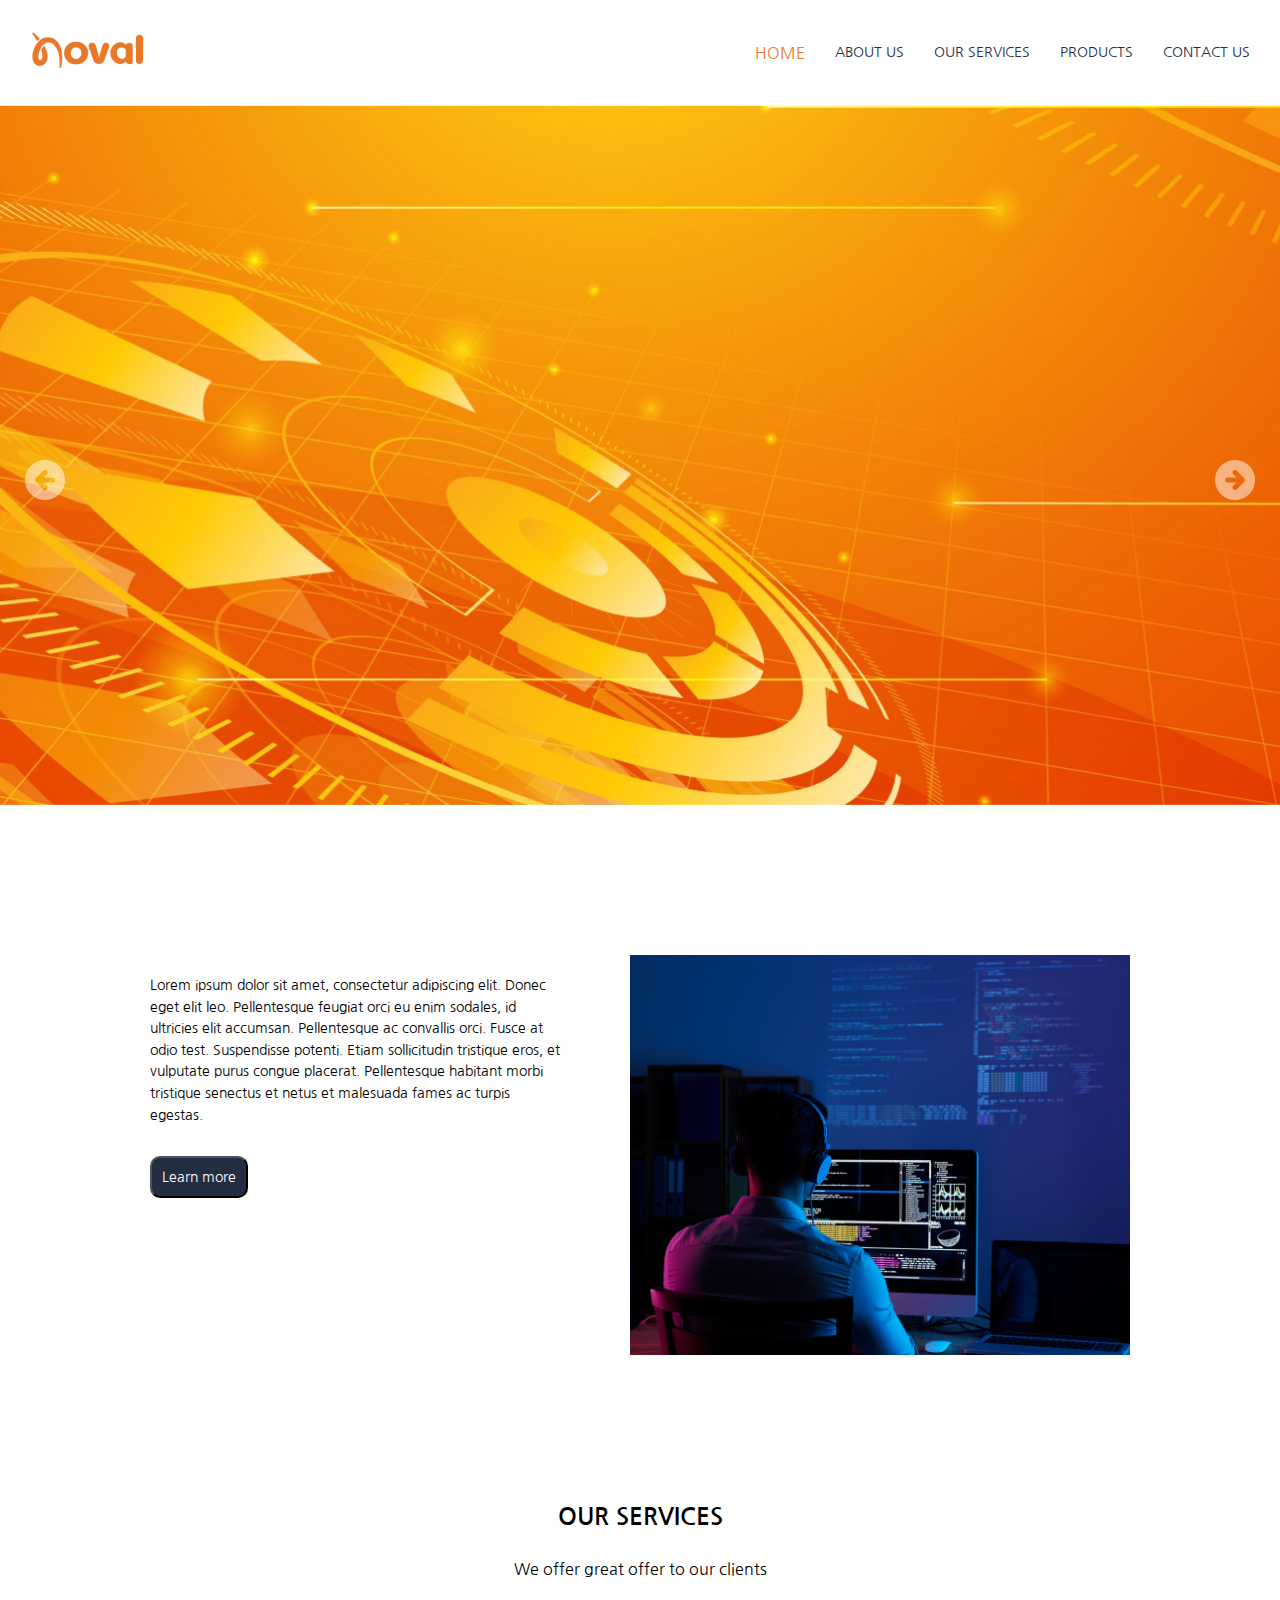
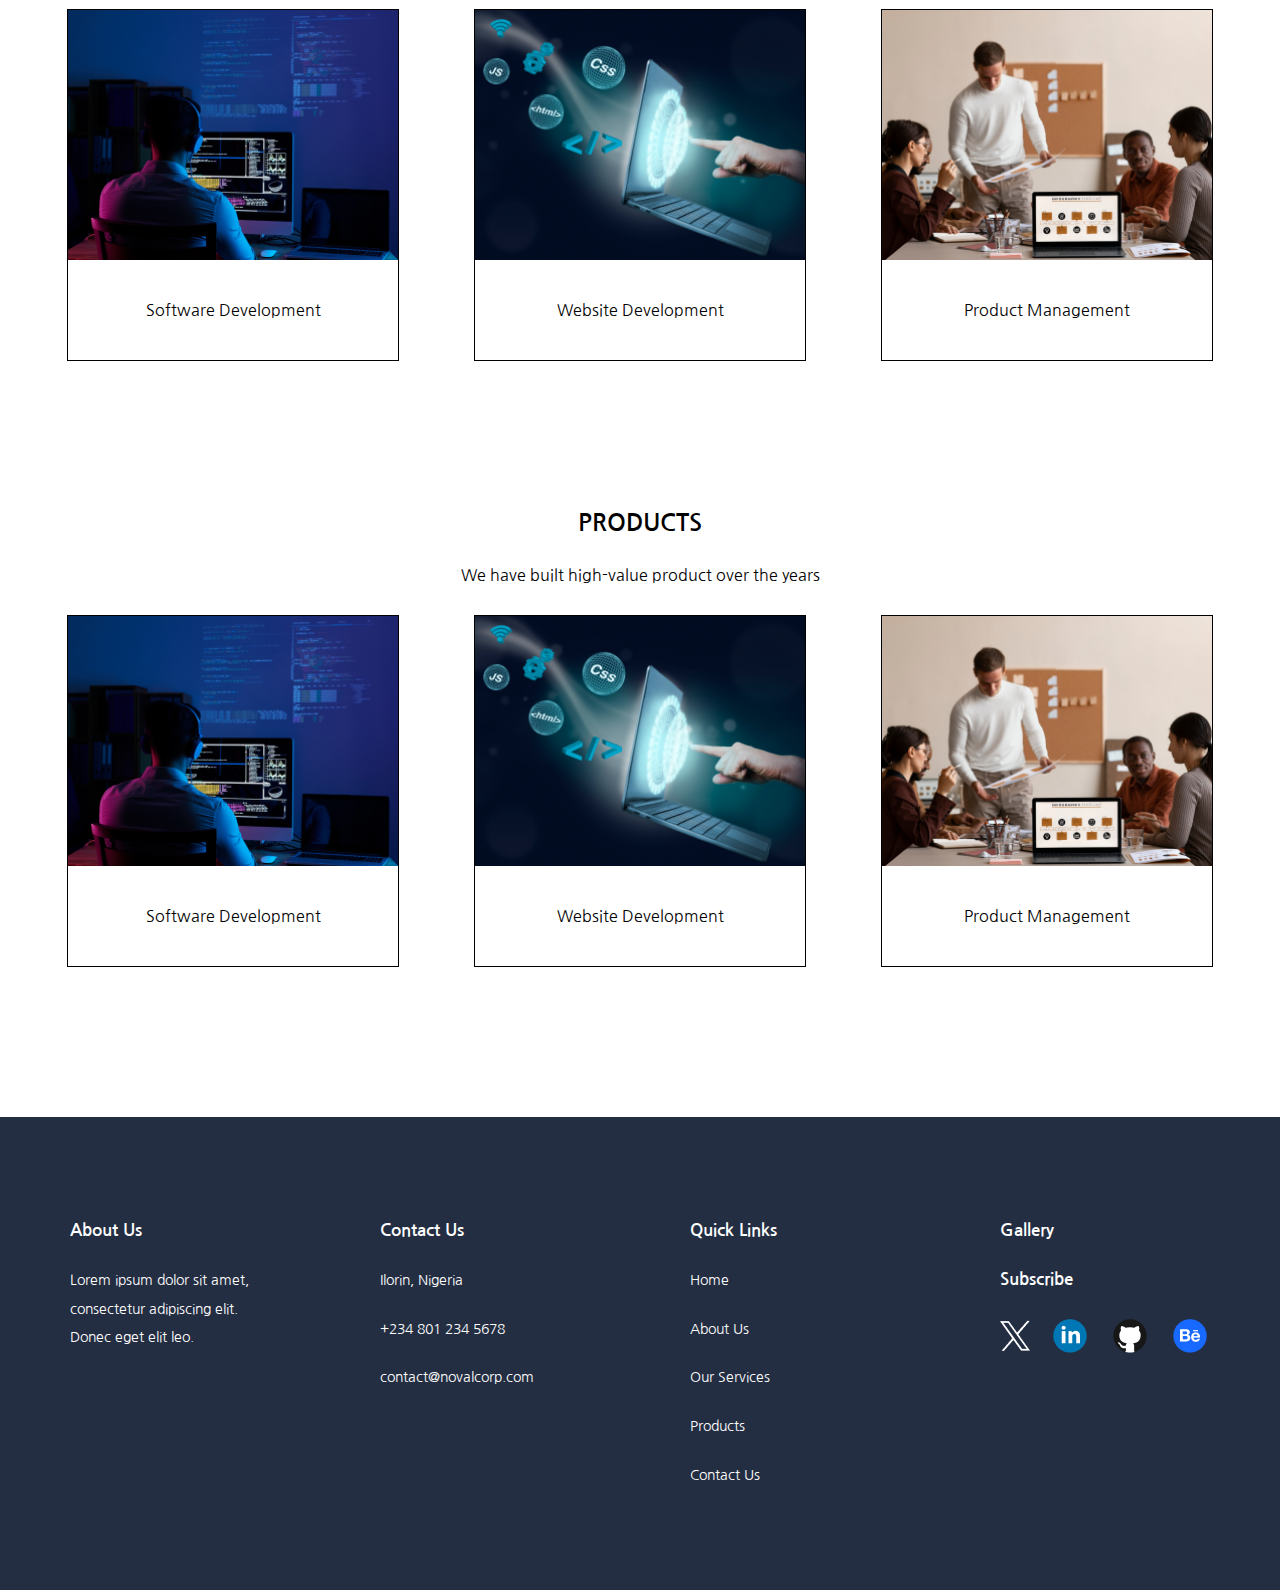
<file: index.html>
<!DOCTYPE html>
<html lang="en">
  <head>
    <meta charset="UTF-8" />
    <meta name="viewport" content="width=device-width, initial-scale=1.0" />
    <link rel="stylesheet" type="text/css" href="./style/style.css" />
    <link rel="preconnect" href="https://fonts.googleapis.com" />
    <link rel="preconnect" href="https://fonts.gstatic.com" crossorigin="" />
    <link
      href="https://fonts.googleapis.com/css2?family=Nanum+Gothic:wght@400;700&amp;display=swap"
      rel="stylesheet"
    />
    <link rel="icon" type="image/x-icon" href="./images/favicon.ico" />
    <title>Noval Corp - Home</title>
  </head>
  <body>
    <!-- Navigation section -->
    <div class="navbar">
      <a href="index.html">
        <img src="./images/noval-logo.png" alt="noval logo" class="site-logo" />
      </a>
      <div class="nav-list">
        <a class="active" href="index.html">HOME</a>
        <a class="nav-item" href="./pages/about.html">ABOUT US</a>
        <a class="nav-item" href="./pages/service.html">OUR SERVICES</a>
        <a class="nav-item" href="./pages/product.html">PRODUCTS</a>
        <a class="nav-item" href="./pages/contact.html">CONTACT US</a>
      </div>
      <img
        src="./images/menu-icon.png"
        alt="menu button"
        class="nav-menu-icon"
        id="sidebar-btn"
      />
    </div>

    <!-- Side Navigation for mobile devices -->
    <div class="sidebar">
      <div class="sidebar-close-btn">
        <img
          src="./images/sidenav-close.png"
          alt="close menu button"
          id="sidebar-close-btn"
        />
      </div>
      <a class="active" href="index.html">HOME</a>
      <a class="nav-item" href="./pages/about.html">ABOUT US</a>
      <a class="nav-item" href="./pages/service.html">OUR SERVICES</a>
      <a class="nav-item" href="./pages/product.html">PRODUCTS</a>
      <a class="nav-item" href="./pages/contact.html">CONTACT US</a>
    </div>

    <!-- Hero section -->
    <div class="hero-wrapper">
      <img src="./images/hero-img.png" alt="hero" class="hero-img" />
      <img
        src="./images/left-arrow.png"
        alt="left arrow"
        class="hero-left-arrow"
        onclick="showPreviousImage()"
      />
      <img
        src="./images/right-arrow.png"
        alt="right arrow"
        class="hero-right-arrow"
        onclick="showNextImage()"
      />
    </div>
    <!-- About section -->
    <div class="about-section">
      <div class="about-content">
        <p class="about-content-text">
          Lorem ipsum dolor sit amet, consectetur adipiscing elit. Donec eget
          elit leo. Pellentesque feugiat orci eu enim sodales, id ultricies elit
          accumsan. Pellentesque ac convallis orci. Fusce at odio test.
          Suspendisse potenti. Etiam sollicitudin tristique eros, et vulputate
          purus congue placerat. Pellentesque habitant morbi tristique senectus
          et netus et malesuada fames ac turpis egestas.
        </p>
        <a href="./pages/about.html">
          <button class="primary-btn">Learn more</button>
        </a>
      </div>
      <div class="about-content-img-wrapper">
        <img
          src="./images/night-coding.png"
          alt="about us"
          class="about-content-img"
        />
      </div>
    </div>
    <!-- Service section -->
    <div class="service-section">
      <h2>OUR SERVICES</h2>
      <p>We offer great offer to our clients</p>
      <!-- List of services -->
      <div class="service-list">
        <div class="service">
          <div class="service-img-wrapper">
            <img
              src="./images/software-development.png"
              alt="software development"
              class="service-img"
            />
          </div>
          <p>Software Development</p>
        </div>
        <div class="service">
          <div class="service-img-wrapper">
            <img
              src="./images/website-development.png"
              alt="website development"
              class="service-img"
            />
          </div>
          <p>Website Development</p>
        </div>
        <div class="service">
          <div class="service-img-wrapper">
            <img
              src="./images/product-management.png"
              alt="product development"
              class="service-img"
            />
          </div>
          <p>Product Management</p>
        </div>
      </div>
    </div>
    <!-- Product section -->
    <div class="product-section">
      <h2>PRODUCTS</h2>
      <p class="product-section-subheader">
        We have built high-value product over the years
      </p>
      <!-- List of services -->
      <div class="service-list">
        <div class="service">
          <div class="service-img-wrapper">
            <img
              src="./images/software-development.png"
              alt="software development"
              class="service-img"
            />
          </div>
          <p>Software Development</p>
        </div>
        <div class="service">
          <div class="service-img-wrapper">
            <img
              src="./images/website-development.png"
              alt="website development"
              class="service-img"
            />
          </div>
          <p>Website Development</p>
        </div>
        <div class="service">
          <div class="service-img-wrapper">
            <img
              src="./images/product-management.png"
              alt="product development"
              class="service-img"
            />
          </div>
          <p>Product Management</p>
        </div>
      </div>
    </div>
    <!-- Footer -->
    <div class="footer-section">
      <div>
        <h3>About Us</h3>
        <p>
          Lorem ipsum dolor sit amet, consectetur adipiscing elit. Donec eget
          elit leo.
        </p>
      </div>
      <div>
        <h3>Contact Us</h3>
        <p>Ilorin, Nigeria</p>
        <p>+234 801 234 5678</p>
        <p>contact@novalcorp.com</p>
      </div>
      <div>
        <h3>Quick Links</h3>
        <a href="index.html" class="footer-quicklink">Home</a>
        <a href="./pages/about.html" class="footer-quicklink">About Us</a>
        <a href="./pages/service.html" class="footer-quicklink">Our Services</a>
        <a href="./pages/product.html" class="footer-quicklink">Products</a>
        <a href="./pages/contact.html" class="footer-quicklink">Contact Us</a>
      </div>
      <div>
        <h3>Gallery</h3>
        <h3>Subscribe</h3>
        <div class="social-links">
          <a href="#">
            <img src="./images//x-icon.png" alt="x" />
          </a>
          <a href="#">
            <img src="./images//linkedin-icon.png" alt="linkedin" />
          </a>
          <a href="#">
            <img src="./images//github-icon.png" alt="git hub" />
          </a>
          <a href="#">
            <img src="./images//behance-icon.png" alt="behance" />
          </a>
        </div>
      </div>
    </div>
    <!-- Javascript -->
    <script src="script.js"></script>
  </body>
</html>
</file>
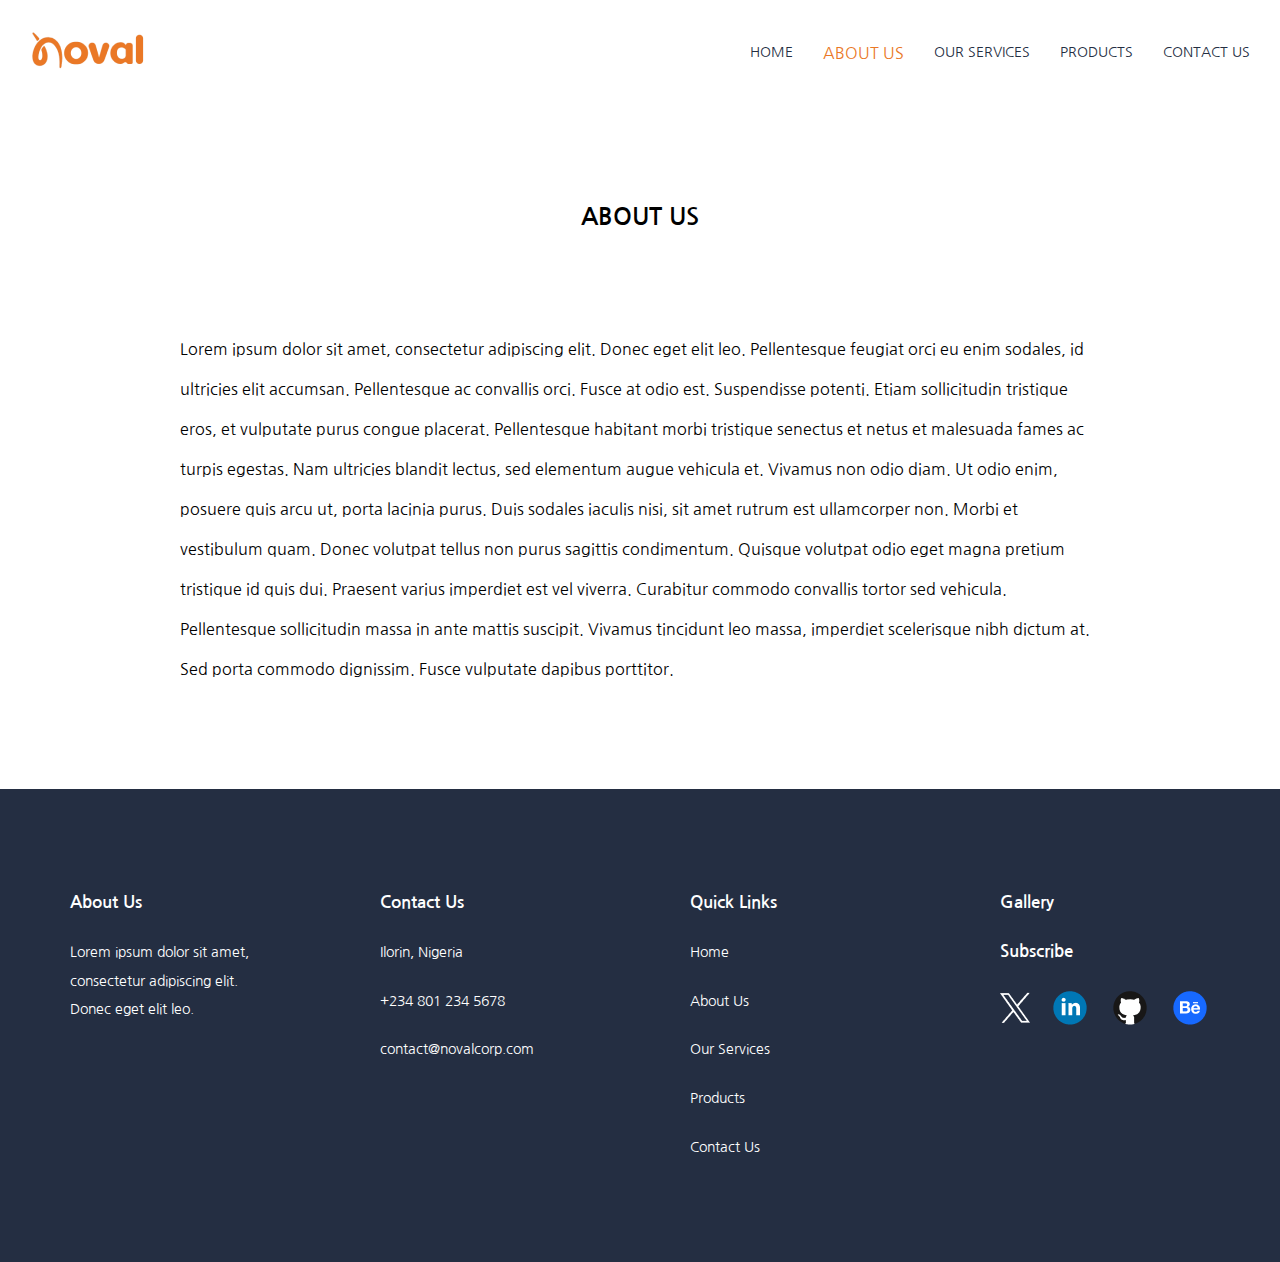
<file: pages/about.html>
<!DOCTYPE html>
<html lang="en">
  <head>
    <meta charset="UTF-8" />
    <meta name="viewport" content="width=device-width, initial-scale=1.0" />
    <link rel="stylesheet" type="text/css" href="../style/style.css" />
    <link rel="preconnect" href="https://fonts.googleapis.com" />
    <link rel="preconnect" href="https://fonts.gstatic.com" crossorigin="" />
    <link
      href="https://fonts.googleapis.com/css2?family=Nanum+Gothic:wght@400;700&amp;display=swap"
      rel="stylesheet"
    />
    <title>Noval Corp - About</title>
  </head>
  <body>
    <!-- Navigation section -->
    <div class="navbar">
      <a href="../index.html">
        <img
          src="../images/noval-logo.png"
          alt="noval logo"
          class="site-logo"
        />
      </a>
      <div class="nav-list">
        <a class="nav-item" href="../index.html">HOME</a>
        <a class="active" href="about.html">ABOUT US</a>
        <a class="nav-item" href="service.html">OUR SERVICES</a>
        <a class="nav-item" href="product.html">PRODUCTS</a>
        <a class="nav-item" href="contact.html">CONTACT US</a>
      </div>
      <img
        src="../images/menu-icon.png"
        alt="menu-icon"
        class="nav-menu-icon"
        id="sidebar-btn"
      />
    </div>

    <!-- Side Navigation for mobile devices -->
    <div class="sidebar">
      <div class="sidebar-close-btn">
        <img
          src="../images/sidenav-close.png"
          alt="close menu button"
          id="sidebar-close-btn"
        />
      </div>
      <a class="nav-item" href="../index.html">HOME</a>
      <a class="active" href="about.html">ABOUT US</a>
      <a class="nav-item" href="service.html">OUR SERVICES</a>
      <a class="nav-item" href="product.html">PRODUCTS</a>
      <a class="nav-item" href="contact.html">CONTACT US</a>
    </div>
    <!-- Content area -->
    <div class="about-page">
      <h2>ABOUT US</h2>
      <p>
        Lorem ipsum dolor sit amet, consectetur adipiscing elit. Donec eget elit
        leo. Pellentesque feugiat orci eu enim sodales, id ultricies elit
        accumsan. Pellentesque ac convallis orci. Fusce at odio est. Suspendisse
        potenti. Etiam sollicitudin tristique eros, et vulputate purus congue
        placerat. Pellentesque habitant morbi tristique senectus et netus et
        malesuada fames ac turpis egestas. Nam ultricies blandit lectus, sed
        elementum augue vehicula et. Vivamus non odio diam. Ut odio enim,
        posuere quis arcu ut, porta lacinia purus. Duis sodales iaculis nisi,
        sit amet rutrum est ullamcorper non. Morbi et vestibulum quam. Donec
        volutpat tellus non purus sagittis condimentum. Quisque volutpat odio
        eget magna pretium tristique id quis dui. Praesent varius imperdiet est
        vel viverra. Curabitur commodo convallis tortor sed vehicula.
        Pellentesque sollicitudin massa in ante mattis suscipit. Vivamus
        tincidunt leo massa, imperdiet scelerisque nibh dictum at. Sed porta
        commodo dignissim. Fusce vulputate dapibus porttitor.
      </p>
    </div>

    <!-- Footer -->
    <div class="footer-section">
      <div>
        <h3>About Us</h3>
        <p>
          Lorem ipsum dolor sit amet, consectetur adipiscing elit. Donec eget
          elit leo.
        </p>
      </div>
      <div>
        <h3>Contact Us</h3>
        <p>Ilorin, Nigeria</p>
        <p>+234 801 234 5678</p>
        <p>contact@novalcorp.com</p>
      </div>
      <div>
        <h3>Quick Links</h3>
        <a href="../index.html" class="footer-quicklink">Home</a>
        <a href="about.html" class="footer-quicklink">About Us</a>
        <a href="service.html" class="footer-quicklink">Our Services</a>
        <a href="product.html" class="footer-quicklink">Products</a>
        <a href="contact.html" class="footer-quicklink">Contact Us</a>
      </div>
      <div>
        <h3>Gallery</h3>
        <h3>Subscribe</h3>
        <div class="social-links">
          <a href="#">
            <img src="../images//x-icon.png" alt="x" />
          </a>
          <a href="#">
            <img src="../images//linkedin-icon.png" alt="linkedin" />
          </a>
          <a href="#">
            <img src="../images//github-icon.png" alt="git hub" />
          </a>
          <a href="#">
            <img src="../images//behance-icon.png" alt="behance" />
          </a>
        </div>
      </div>
    </div>
    <!-- Javascript -->
    <script src="../script.js"></script>
  </body>
</html>
</file>
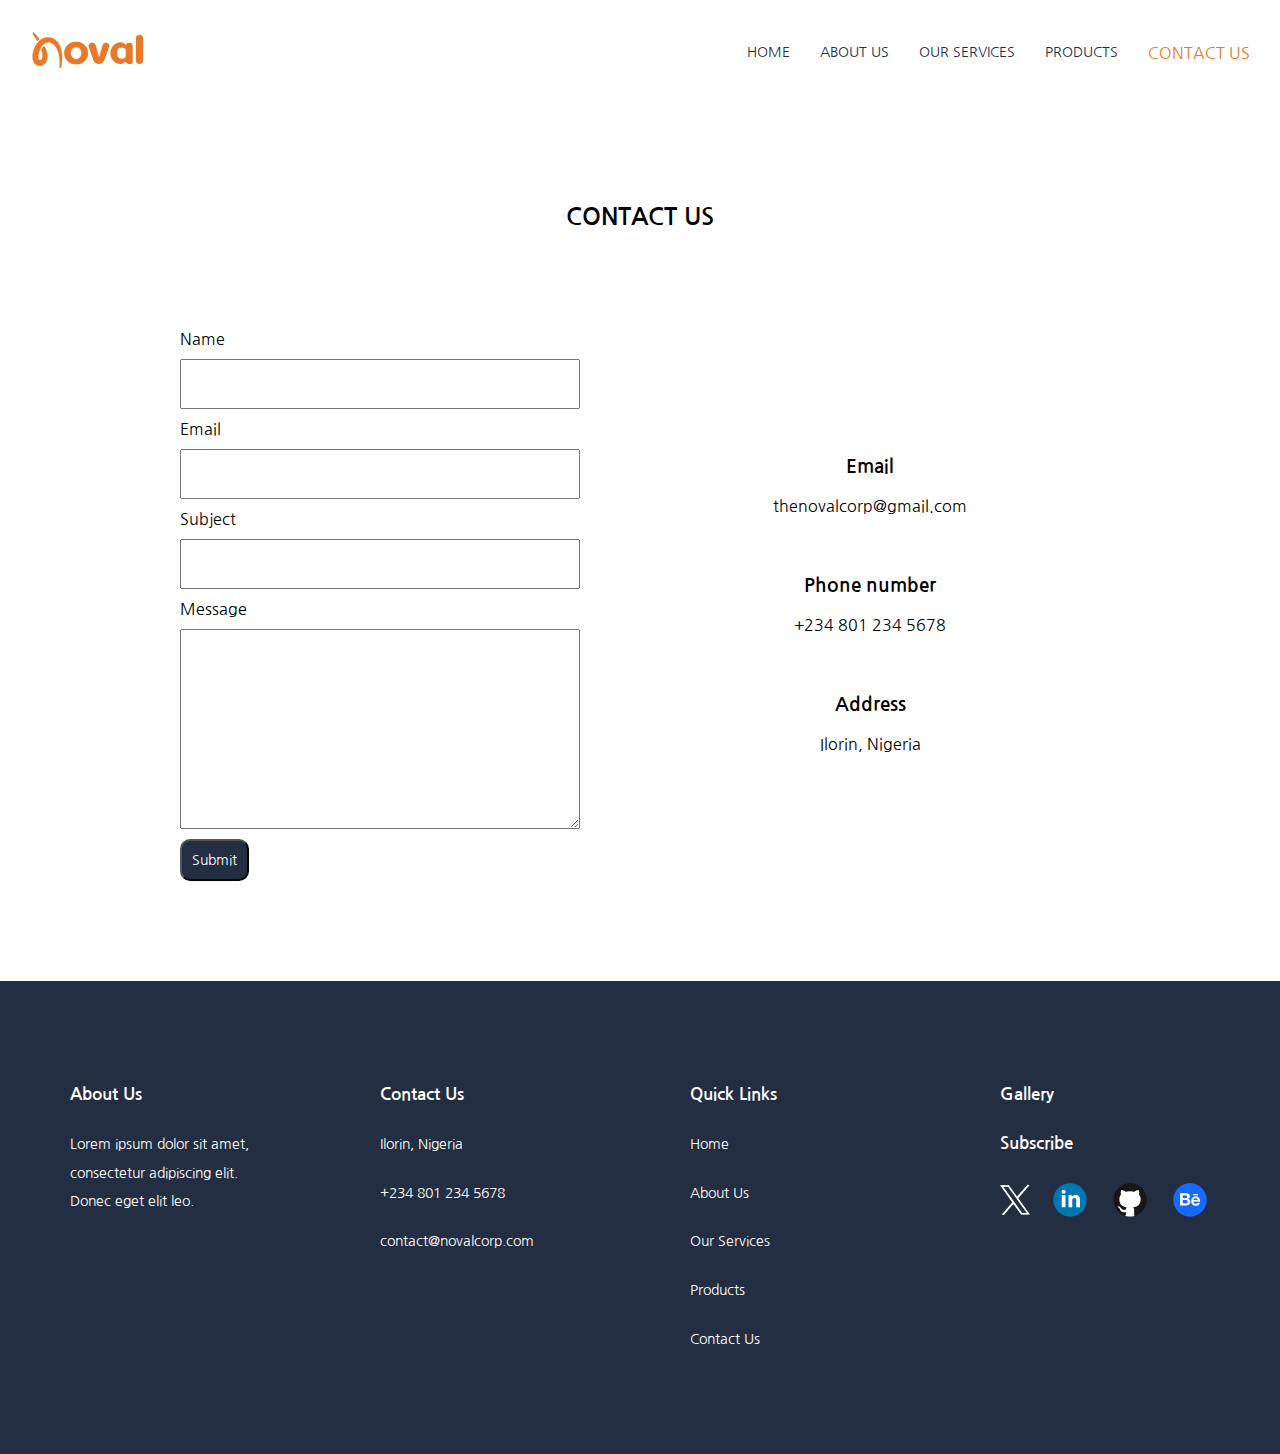
<file: pages/contact.html>
<!DOCTYPE html>
<html lang="en">
  <head>
    <meta charset="UTF-8" />
    <meta name="viewport" content="width=device-width, initial-scale=1.0" />

    <link rel="stylesheet" type="text/css" href="../style/style.css" />

    <link rel="preconnect" href="https://fonts.googleapis.com" />
    <link rel="preconnect" href="https://fonts.gstatic.com" crossorigin="" />
    <link
      href="https://fonts.googleapis.com/css2?family=Nanum+Gothic:wght@400;700&amp;display=swap"
      rel="stylesheet"
    />

    <title>Noval Corp - Contact</title>
  </head>
  <body>
    <!-- Navigation section -->
    <div class="navbar">
      <a href="../index.html">
        <img
          src="../images/noval-logo.png"
          alt="noval logo"
          class="site-logo"
        />
      </a>
      <div class="nav-list">
        <a class="nav-item" href="../index.html">HOME</a>
        <a class="nav-item" href="about.html">ABOUT US</a>
        <a class="nav-item" href="service.html">OUR SERVICES</a>
        <a class="nav-item" href="product.html">PRODUCTS</a>
        <a class="active" href="contact.html">CONTACT US</a>
      </div>
      <img
        src="../images/menu-icon.png"
        alt="menu-icon"
        class="nav-menu-icon"
        id="sidebar-btn"
      />
    </div>

    <!-- Side Navigation for mobile devices -->
    <div class="sidebar">
      <div class="sidebar-close-btn">
        <img
          src="../images/sidenav-close.png"
          alt="close menu button"
          id="sidebar-close-btn"
        />
      </div>
      <a class="nav-item" href="../index.html">HOME</a>
      <a class="nav-item" href="about.html">ABOUT US</a>
      <a class="nav-item" href="service.html">OUR SERVICES</a>
      <a class="nav-item" href="product.html">PRODUCTS</a>
      <a class="active" href="contact.html">CONTACT US</a>
    </div>

    <!-- Content area -->
    <div class="contact-section">
      <h2>CONTACT US</h2>
      <div class="contact-content">
        <!-- Contact form -->
        <form class="contact-form">
          <label>Name</label>
          <input type="text" name="name" class="contact-inputbox" />
          <label>Email</label>
          <input type="text" name="email" class="contact-inputbox" />
          <label>Subject</label>
          <input type="text" name="subject" class="contact-inputbox" />
          <label>Message</label>
          <textarea name="message" class="contact-textarea"></textarea>
          <input type="submit" value="Submit" class="primary-btn" />
        </form>

        <!-- Contact details -->
        <div class="contact-details">
          <div class="contact-details-content">
            <h3>Email</h3>
            <p>thenovalcorp@gmail.com</p>
          </div>

          <div class="contact-details-content">
            <h3>Phone number</h3>
            <p>+234 801 234 5678</p>
          </div>

          <div class="contact-details-content">
            <h3>Address</h3>
            <p>Ilorin, Nigeria</p>
          </div>
        </div>
      </div>
    </div>

    <!-- Footer -->
    <div class="footer-section">
      <div>
        <h3>About Us</h3>

        <p>
          Lorem ipsum dolor sit amet, consectetur adipiscing elit. Donec eget
          elit leo.
        </p>
      </div>

      <div>
        <h3>Contact Us</h3>
        <p>Ilorin, Nigeria</p>
        <p>+234 801 234 5678</p>
        <p>contact@novalcorp.com</p>
      </div>

      <div>
        <h3>Quick Links</h3>
        <a href="../index.html" class="footer-quicklink">Home</a>
        <a href="about.html" class="footer-quicklink">About Us</a>
        <a href="service.html" class="footer-quicklink">Our Services</a>
        <a href="product.html" class="footer-quicklink">Products</a>
        <a href="contact.html" class="footer-quicklink">Contact Us</a>
      </div>

      <div>
        <h3>Gallery</h3>
        <h3>Subscribe</h3>
        <div class="social-links">
          <a href="#">
            <img src="../images//x-icon.png" alt="x" />
          </a>
          <a href="#">
            <img src="../images//linkedin-icon.png" alt="linkedin" />
          </a>
          <a href="#">
            <img src="../images//github-icon.png" alt="git hub" />
          </a>
          <a href="#">
            <img src="../images//behance-icon.png" alt="behance" />
          </a>
        </div>
      </div>
    </div>
    <!-- Javascript -->
    <script src="../script.js"></script>
  </body>
</html>
</file>
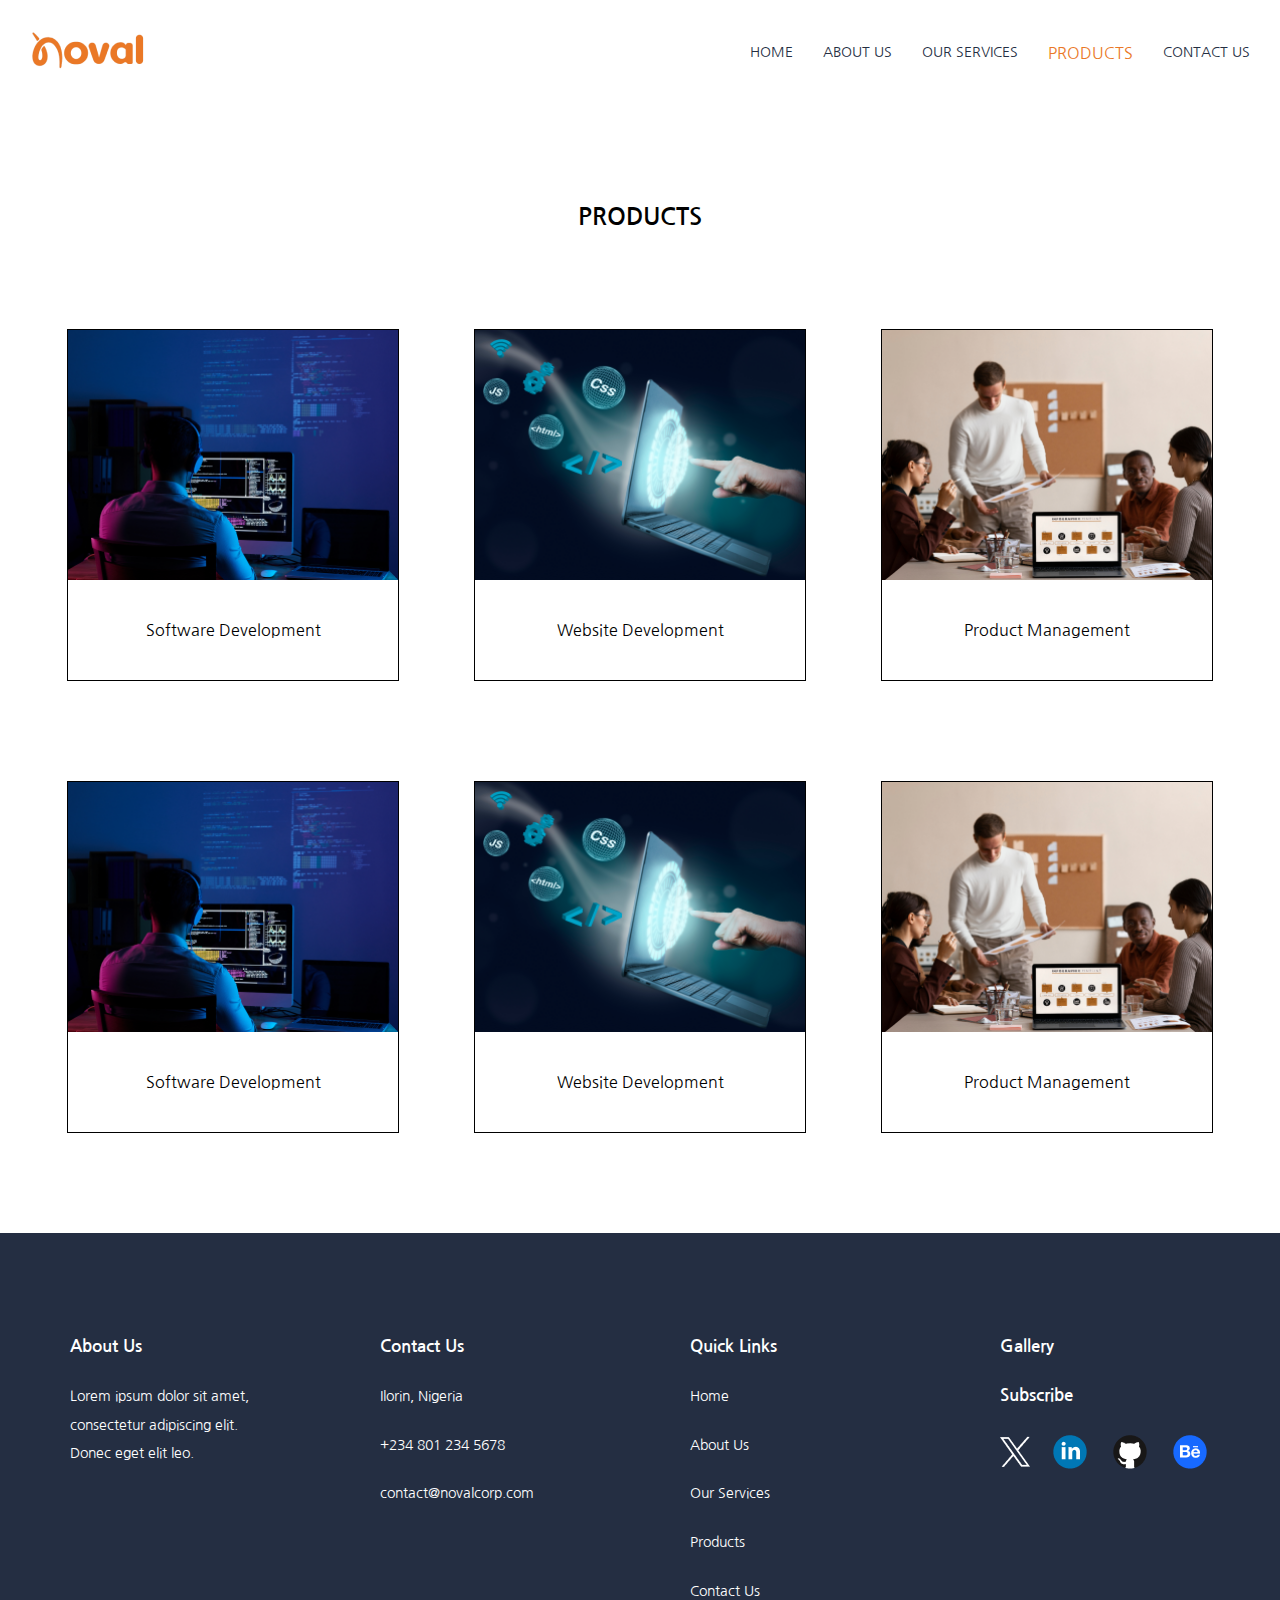
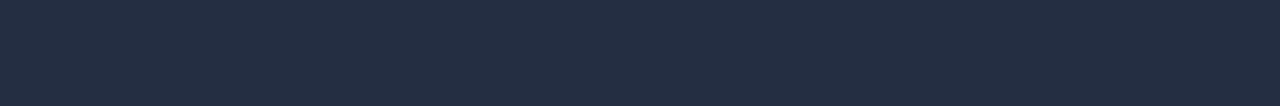
<file: pages/product.html>
<!DOCTYPE html>
<html lang="en">
  <head>
    <meta charset="UTF-8" />
    <meta name="viewport" content="width=device-width, initial-scale=1.0" />
    <link rel="stylesheet" type="text/css" href="../style/style.css" />
    <link rel="preconnect" href="https://fonts.googleapis.com" />
    <link rel="preconnect" href="https://fonts.gstatic.com" crossorigin="" />
    <link
      href="https://fonts.googleapis.com/css2?family=Nanum+Gothic:wght@400;700&amp;display=swap"
      rel="stylesheet"
    />
    <title>Noval Corp - Product</title>
  </head>
  <body>
    <!-- Navigation section -->
    <div class="navbar">
      <a href="../index.html">
        <img
          src="../images/noval-logo.png"
          alt="noval logo"
          class="site-logo"
        />
      </a>
      <div class="nav-list">
        <a class="nav-item" href="../index.html">HOME</a>
        <a class="nav-item" href="about.html">ABOUT US</a>
        <a class="nav-item" href="service.html">OUR SERVICES</a>
        <a class="active" href="product.html">PRODUCTS</a>
        <a class="nav-item" href="contact.html">CONTACT US</a>
      </div>
      <img
        src="../images/menu-icon.png"
        alt="menu-icon"
        class="nav-menu-icon"
        id="sidebar-btn"
      />
    </div>

    <!-- Side Navigation for mobile devices -->
    <div class="sidebar">
      <div class="sidebar-close-btn">
        <img
          src="../images/sidenav-close.png"
          alt="close menu button"
          id="sidebar-close-btn"
        />
      </div>
      <a class="nav-item" href="../index.html">HOME</a>
      <a class="nav-item" href="about.html">ABOUT US</a>
      <a class="nav-item" href="service.html">OUR SERVICES</a>
      <a class="active" href="product.html">PRODUCTS</a>
      <a class="nav-item" href="contact.html">CONTACT US</a>
    </div>

    <!-- Content area -->
    <div class="service-page">
      <h2>PRODUCTS</h2>

      <!-- List of services -->
      <div class="service-list">
        <div class="service">
          <div class="service-img-wrapper">
            <img
              src="../images/software-development.png"
              alt="software development"
              class="service-img"
            />
          </div>
          <p>Software Development</p>
        </div>
        <div class="service">
          <div class="service-img-wrapper">
            <img
              src="../images/website-development.png"
              alt="website development"
              class="service-img"
            />
          </div>
          <p>Website Development</p>
        </div>
        <div class="service">
          <div class="service-img-wrapper">
            <img
              src="../images/product-management.png"
              alt="product development"
              class="service-img"
            />
          </div>
          <p>Product Management</p>
        </div>
      </div>
      <div class="service-list">
        <div class="service">
          <div class="service-img-wrapper">
            <img
              src="../images/software-development.png"
              alt="software development"
              class="service-img"
            />
          </div>
          <p>Software Development</p>
        </div>
        <div class="service">
          <div class="service-img-wrapper">
            <img
              src="../images/website-development.png"
              alt="website development"
              class="service-img"
            />
          </div>
          <p>Website Development</p>
        </div>
        <div class="service">
          <div class="service-img-wrapper">
            <img
              src="../images/product-management.png"
              alt="product development"
              class="service-img"
            />
          </div>
          <p>Product Management</p>
        </div>
      </div>
    </div>

    <!-- Footer -->
    <div class="footer-section">
      <div>
        <h3>About Us</h3>
        <p>
          Lorem ipsum dolor sit amet, consectetur adipiscing elit. Donec eget
          elit leo.
        </p>
      </div>
      <div>
        <h3>Contact Us</h3>
        <p>Ilorin, Nigeria</p>
        <p>+234 801 234 5678</p>
        <p>contact@novalcorp.com</p>
      </div>
      <div>
        <h3>Quick Links</h3>
        <a href="../index.html" class="footer-quicklink">Home</a>
        <a href="about.html" class="footer-quicklink">About Us</a>
        <a href="service.html" class="footer-quicklink">Our Services</a>
        <a href="product.html" class="footer-quicklink">Products</a>
        <a href="contact.html" class="footer-quicklink">Contact Us</a>
      </div>
      <div>
        <h3>Gallery</h3>
        <h3>Subscribe</h3>
        <div class="social-links">
          <a href="#">
            <img src="../images//x-icon.png" alt="x" />
          </a>
          <a href="#">
            <img src="../images//linkedin-icon.png" alt="linkedin" />
          </a>
          <a href="#">
            <img src="../images//github-icon.png" alt="git hub" />
          </a>
          <a href="#">
            <img src="../images//behance-icon.png" alt="behance" />
          </a>
        </div>
      </div>
    </div>
    <!-- Javascript -->
    <script src="../script.js"></script>
  </body>
</html>
</file>
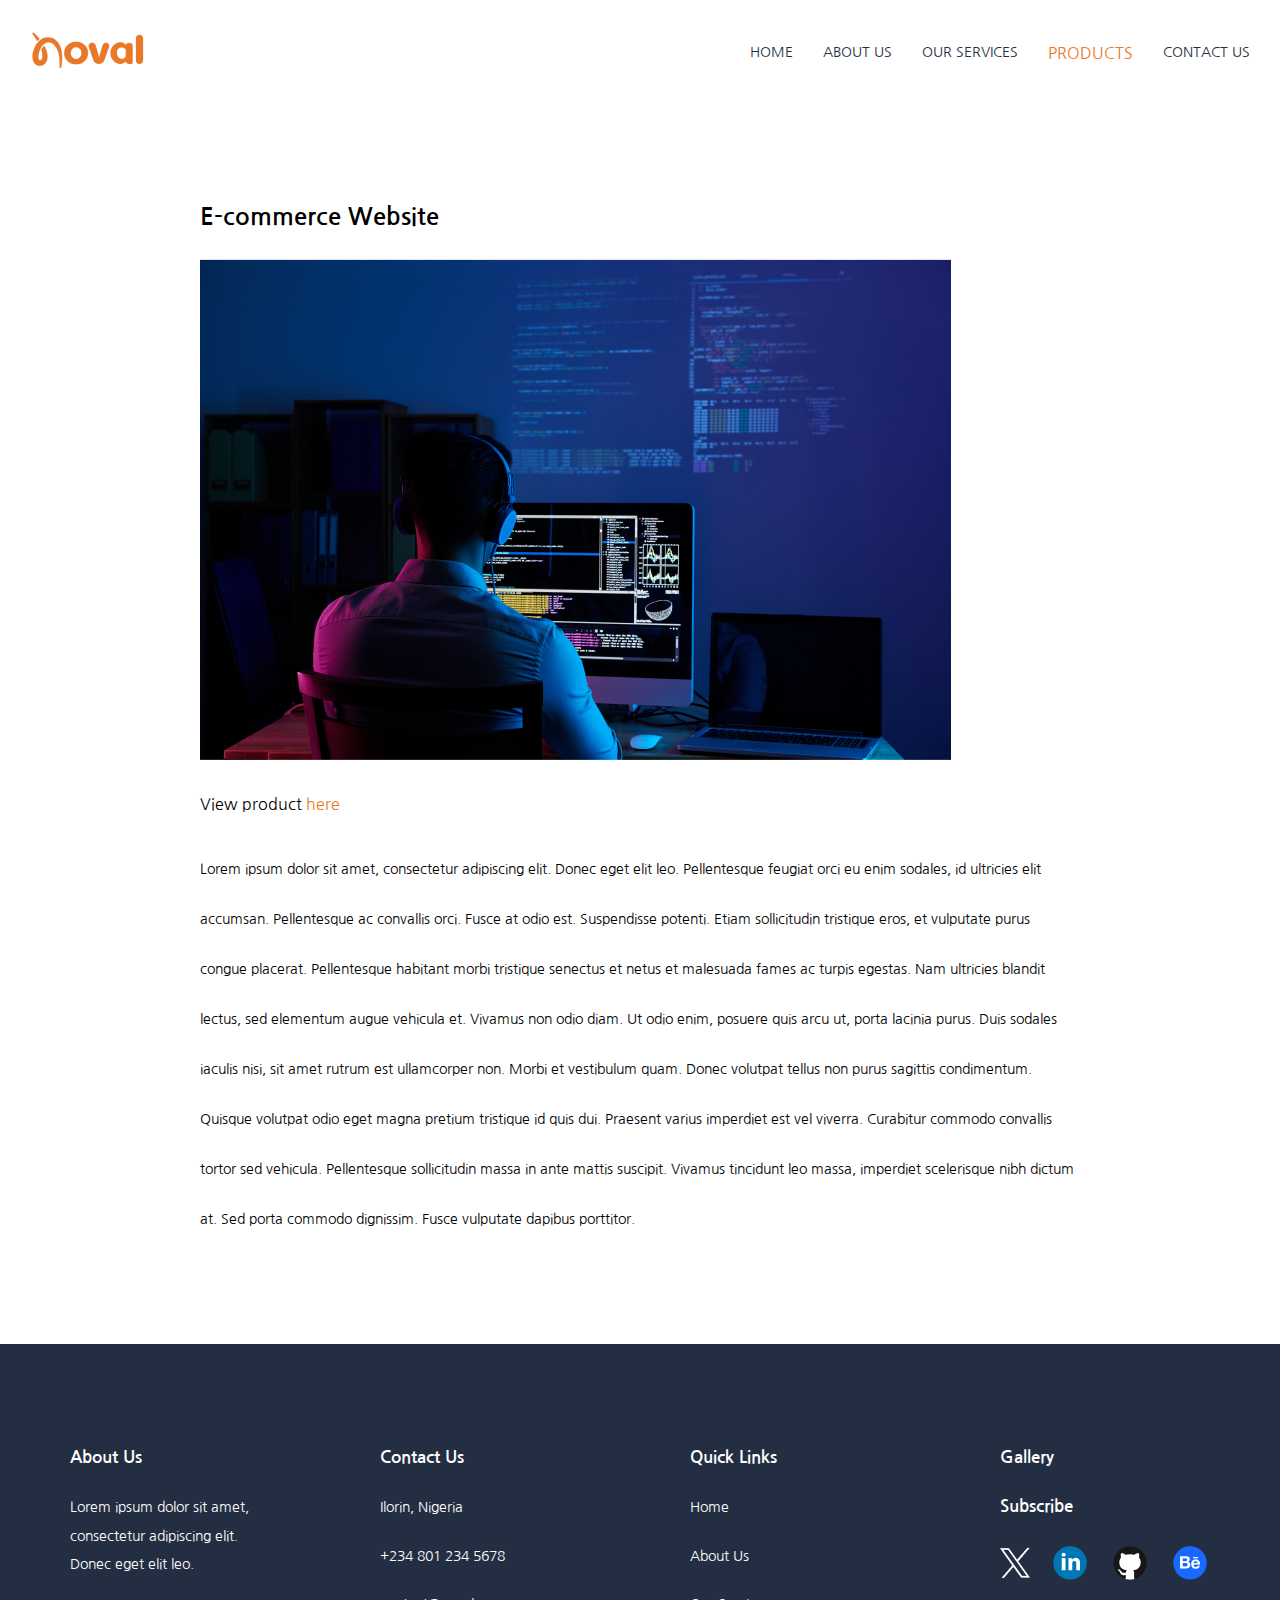
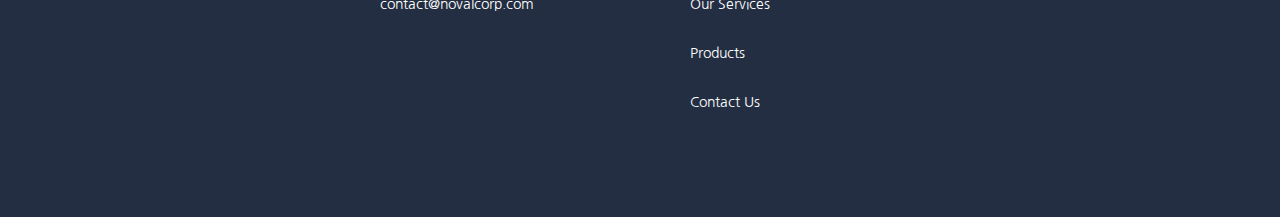
<file: pages/sample.html>
<!DOCTYPE html>
<html lang="en">
  <head>
    <meta charset="UTF-8" />
    <meta name="viewport" content="width=device-width, initial-scale=1.0" />
    <link rel="stylesheet" type="text/css" href="../style/style.css" />
    <link rel="preconnect" href="https://fonts.googleapis.com" />
    <link rel="preconnect" href="https://fonts.gstatic.com" crossorigin="" />
    <link
      href="https://fonts.googleapis.com/css2?family=Nanum+Gothic:wght@400;700&amp;display=swap"
      rel="stylesheet"
    />
    <title>Noval Corp - Product</title>
  </head>
  <body>
    <!-- Navigation section -->
    <div class="navbar">
      <a href="../index.html">
        <img
          src="../images/noval-logo.png"
          alt="noval logo"
          class="site-logo"
        />
      </a>
      <div class="nav-list">
        <a class="nav-item" href="../index.html">HOME</a>
        <a class="nav-item" href="about.html">ABOUT US</a>
        <a class="nav-item" href="service.html">OUR SERVICES</a>
        <a class="active" href="product.html">PRODUCTS</a>
        <a class="nav-item" href="contact.html">CONTACT US</a>
      </div>
      <img
        src="../images/menu-icon.png"
        alt="menu-icon"
        class="nav-menu-icon"
        id="sidebar-btn"
      />
    </div>

    <!-- Side Navigation for mobile devices -->
    <div class="sidebar">
      <div class="sidebar-close-btn">
        <img
          src="../images/sidenav-close.png"
          alt="close menu button"
          id="sidebar-close-btn"
        />
      </div>
      <a class="nav-item" href="../index.html">HOME</a>
      <a class="nav-item" href="about.html">ABOUT US</a>
      <a class="nav-item" href="service.html">OUR SERVICES</a>
      <a class="active" href="product.html">PRODUCTS</a>
      <a class="nav-item" href="contact.html">CONTACT US</a>
    </div>

    <!-- Content area -->
    <div class="sample-page">
      <h2>E-commerce Website</h2>
      <div class="sample-img-wrapper">
        <img src="../images/product-img.png" alt="product" class="sample-img" />
      </div>

      <p>
        View product
        <a
          href="https://www.google.com"
          target="_blank"
          rel="noopener noreferrer"
          class="sample-hyperlink"
          >here</a
        >
      </p>
      <p class="sample-paragraph">
        Lorem ipsum dolor sit amet, consectetur adipiscing elit. Donec eget elit
        leo. Pellentesque feugiat orci eu enim sodales, id ultricies elit
        accumsan. Pellentesque ac convallis orci. Fusce at odio est. Suspendisse
        potenti. Etiam sollicitudin tristique eros, et vulputate purus congue
        placerat. Pellentesque habitant morbi tristique senectus et netus et
        malesuada fames ac turpis egestas. Nam ultricies blandit lectus, sed
        elementum augue vehicula et. Vivamus non odio diam. Ut odio enim,
        posuere quis arcu ut, porta lacinia purus. Duis sodales iaculis nisi,
        sit amet rutrum est ullamcorper non. Morbi et vestibulum quam. Donec
        volutpat tellus non purus sagittis condimentum. Quisque volutpat odio
        eget magna pretium tristique id quis dui. Praesent varius imperdiet est
        vel viverra. Curabitur commodo convallis tortor sed vehicula.
        Pellentesque sollicitudin massa in ante mattis suscipit. Vivamus
        tincidunt leo massa, imperdiet scelerisque nibh dictum at. Sed porta
        commodo dignissim. Fusce vulputate dapibus porttitor.
      </p>
    </div>

    <!-- Footer -->
    <div class="footer-section">
      <div>
        <h3>About Us</h3>
        <p>
          Lorem ipsum dolor sit amet, consectetur adipiscing elit. Donec eget
          elit leo.
        </p>
      </div>
      <div>
        <h3>Contact Us</h3>
        <p>Ilorin, Nigeria</p>
        <p>+234 801 234 5678</p>
        <p>contact@novalcorp.com</p>
      </div>
      <div>
        <h3>Quick Links</h3>
        <a href="../index.html" class="footer-quicklink">Home</a>
        <a href="about.html" class="footer-quicklink">About Us</a>
        <a href="service.html" class="footer-quicklink">Our Services</a>
        <a href="product.html" class="footer-quicklink">Products</a>
        <a href="contact.html" class="footer-quicklink">Contact Us</a>
      </div>
      <div>
        <h3>Gallery</h3>
        <h3>Subscribe</h3>
        <div class="social-links">
          <a href="#">
            <img src="../images//x-icon.png" alt="x" />
          </a>
          <a href="#">
            <img src="../images//linkedin-icon.png" alt="linkedin" />
          </a>
          <a href="#">
            <img src="../images//github-icon.png" alt="git hub" />
          </a>
          <a href="#">
            <img src="../images//behance-icon.png" alt="behance" />
          </a>
        </div>
      </div>
    </div>
    <!-- Javascript -->
    <script src="../script.js"></script>
  </body>
</html>
</file>
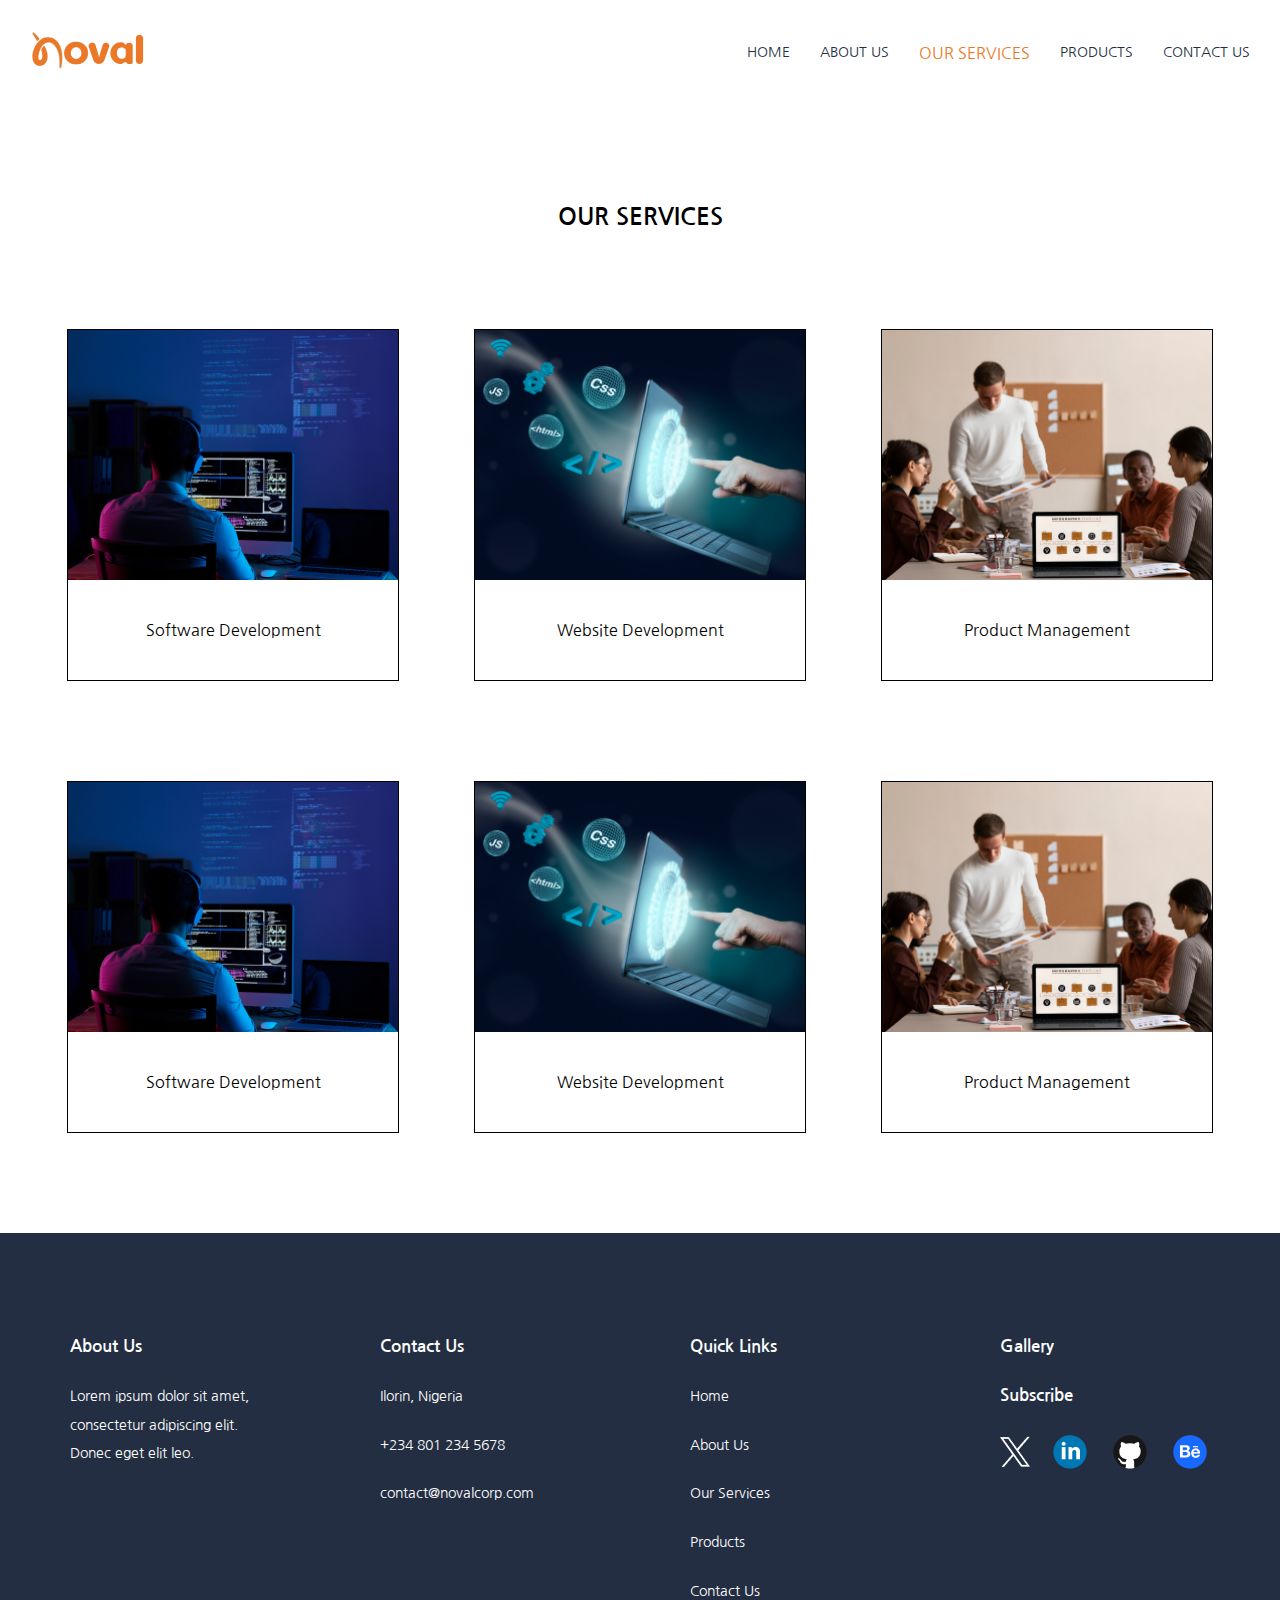
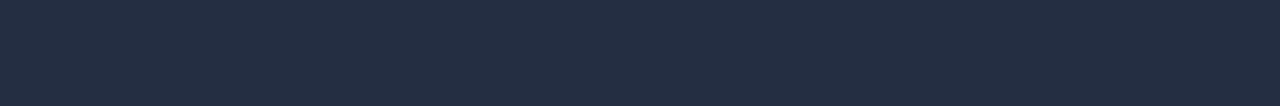
<file: pages/service.html>
<!DOCTYPE html>
<html lang="en">
  <head>
    <meta charset="UTF-8" />
    <meta name="viewport" content="width=device-width, initial-scale=1.0" />
    <link rel="stylesheet" type="text/css" href="../style/style.css" />
    <link rel="preconnect" href="https://fonts.googleapis.com" />
    <link rel="preconnect" href="https://fonts.gstatic.com" crossorigin="" />
    <link
      href="https://fonts.googleapis.com/css2?family=Nanum+Gothic:wght@400;700&amp;display=swap"
      rel="stylesheet"
    />
    <title>Noval Corp - Services</title>
  </head>
  <body>
    <!-- Navigation section -->
    <div class="navbar">
      <a href="../index.html">
        <img
          src="../images/noval-logo.png"
          alt="noval logo"
          class="site-logo"
        />
      </a>
      <div class="nav-list">
        <a class="nav-item" href="../index.html">HOME</a>
        <a class="nav-item" href="about.html">ABOUT US</a>
        <a class="active" href="service.html">OUR SERVICES</a>
        <a class="nav-item" href="product.html">PRODUCTS</a>
        <a class="nav-item" href="contact.html">CONTACT US</a>
      </div>
      <img
        src="../images/menu-icon.png"
        alt="menu-icon"
        class="nav-menu-icon"
        id="sidebar-btn"
      />
    </div>

    <!-- Side Navigation for mobile devices -->
    <div class="sidebar">
      <div class="sidebar-close-btn">
        <img
          src="../images/sidenav-close.png"
          alt="close menu button"
          id="sidebar-close-btn"
        />
      </div>
      <a class="nav-item" href="../index.html">HOME</a>
      <a class="nav-item" href="about.html">ABOUT US</a>
      <a class="active" href="service.html">OUR SERVICES</a>
      <a class="nav-item" href="product.html">PRODUCTS</a>
      <a class="nav-item" href="contact.html">CONTACT US</a>
    </div>

    <!-- Content area -->
    <div class="service-page">
      <h2>OUR SERVICES</h2>

      <!-- List of services -->
      <div class="service-list">
        <div class="service">
          <div class="service-img-wrapper">
            <img
              src="../images/software-development.png"
              alt="software development"
              class="service-img"
            />
          </div>
          <p>Software Development</p>
        </div>
        <div class="service">
          <div class="service-img-wrapper">
            <img
              src="../images/website-development.png"
              alt="website development"
              class="service-img"
            />
          </div>
          <p>Website Development</p>
        </div>
        <div class="service">
          <div class="service-img-wrapper">
            <img
              src="../images/product-management.png"
              alt="product development"
              class="service-img"
            />
          </div>
          <p>Product Management</p>
        </div>
      </div>
      <div class="service-list">
        <div class="service">
          <div class="service-img-wrapper">
            <img
              src="../images/software-development.png"
              alt="software development"
              class="service-img"
            />
          </div>
          <p>Software Development</p>
        </div>
        <div class="service">
          <div class="service-img-wrapper">
            <img
              src="../images/website-development.png"
              alt="website development"
              class="service-img"
            />
          </div>
          <p>Website Development</p>
        </div>
        <div class="service">
          <div class="service-img-wrapper">
            <img
              src="../images/product-management.png"
              alt="product development"
              class="service-img"
            />
          </div>
          <p>Product Management</p>
        </div>
      </div>
    </div>

    <!-- Footer -->
    <div class="footer-section">
      <div>
        <h3>About Us</h3>
        <p>
          Lorem ipsum dolor sit amet, consectetur adipiscing elit. Donec eget
          elit leo.
        </p>
      </div>
      <div>
        <h3>Contact Us</h3>
        <p>Ilorin, Nigeria</p>
        <p>+234 801 234 5678</p>
        <p>contact@novalcorp.com</p>
      </div>
      <div>
        <h3>Quick Links</h3>
        <a href="../index.html" class="footer-quicklink">Home</a>
        <a href="about.html" class="footer-quicklink">About Us</a>
        <a href="service.html" class="footer-quicklink">Our Services</a>
        <a href="product.html" class="footer-quicklink">Products</a>
        <a href="contact.html" class="footer-quicklink">Contact Us</a>
      </div>
      <div>
        <h3>Gallery</h3>
        <h3>Subscribe</h3>
        <div class="social-links">
          <a href="#">
            <img src="../images//x-icon.png" alt="x" />
          </a>
          <a href="#">
            <img src="../images//linkedin-icon.png" alt="linkedin" />
          </a>
          <a href="#">
            <img src="../images//github-icon.png" alt="git hub" />
          </a>
          <a href="#">
            <img src="../images//behance-icon.png" alt="behance" />
          </a>
        </div>
      </div>
    </div>
    <!-- Javascript -->
    <script src="../script.js"></script>
  </body>
</html>
</file>
<file: style/style.css>
* {
  box-sizing: border-box;
  scroll-behavior: smooth;
  margin: 0;
  padding: 0;
  font-family: "Nanum Gothic", sans-serif;
}

/* Landing page */
.navbar {
  display: flex;
  align-items: center;
  justify-content: space-between;
  padding: 30px 30px;
}

.nav-list {
  display: flex;
  gap: 30px;
}

.nav-item {
  text-decoration: none;
  color: #242e42;
  font-weight: 400;
  font-size: 0.9rem;
}

.nav-menu-icon {
  display: none;
}

.active,
.nav-list > :hover {
  color: #ea7826;
  text-decoration: none;
  /* font-weight: 700; */
}

.sidebar {
  height: auto;
  width: 0;
  position: fixed;
  z-index: 1;
  top: 0;
  right: 0;
  /* background-color: #ffffff; */
  overflow-x: hidden;
  transition: 0.5s;
}

.sidebar.active {
  width: 100%;
  height: 100vh;
  display: flex;
  /* padding: 12% 8%; */
  background-color: #ffffff;
  flex-direction: column;
  align-items: center;
  gap: 40px;
}

.sidebar-close-btn {
  display: flex;
  justify-content: flex-end;
  width: 100%;
  padding: 25px 15px;
}

.hero-wrapper {
  width: 100%;
  height: 700px;
  overflow: hidden;
  position: relative;
  top: 0;
  left: 0;
}

/* style.css */
@keyframes slide-left {
  from {
    transform: translateX(0);
  }
  to {
    transform: translateX(-100%);
  }
}

@keyframes slide-right {
  from {
    transform: translateX(100%);
  }
  to {
    transform: translateX(0);
  }
}

.hero-img {
  width: 100%;
  height: 100%;
  object-fit: cover;
  animation-duration: 0.5s; /* Duration of the animation */
}

.slide-left {
  animation-name: slide-left;
}

.slide-right {
  animation-name: slide-right;
}

.hero-left-arrow {
  position: absolute;
  top: 50%;
  left: 20px;
  cursor: pointer;
  transition: transform 0.2s;
}

.hero-left-arrow:hover {
  transform: scale(1.5);
}

.hero-right-arrow {
  position: absolute;
  top: 50%;
  right: 20px;
  cursor: pointer;
  transition: transform 0.2s;
}

.hero-right-arrow:hover {
  transform: scale(1.5);
}

.about-section {
  display: flex;
  padding: 150px;
  gap: 70px;
  justify-content: center;
}

.about-section-img {
  width: auto;
}

.about-content {
  display: flex;
  flex-direction: column;
  align-items: flex-start;
  gap: 30px;
}

.about-content-text {
  line-height: 150%;
  font-weight: 400;
  font-size: 0.9rem;
  padding-top: 20px;
}

.primary-btn {
  padding: 10px;
  background-color: #242e42;
  color: #ffffff;
  border-radius: 10px;
  font-size: 0.9rem;
  cursor: pointer;
}

.about-content-img-wrapper {
  min-width: 500px;
  min-height: 400px;
  overflow: hidden;
}

.about-content-img {
  width: 100%;
  height: 100%;
  object-fit: cover;
}

.service-section {
  display: flex;
  flex-direction: column;
  align-items: center;
  gap: 30px;
}

.service-list {
  display: flex;
  gap: 75px;
}

.service {
  display: flex;
  flex-direction: column;
  align-items: center;
  gap: 40px;
  border: 1px solid #000000;
  padding-bottom: 40px;
}

.service-img-wrapper {
  width: 330px;
  height: 250px;
  overflow: hidden;
}

.service-img {
  width: 100%;
  height: 100%;
  object-fit: cover;
}

.product-section {
  display: flex;
  flex-direction: column;
  align-items: center;
  gap: 30px;
  padding: 150px 0;
}

.product-section-subheader {
  text-align: center;
}

.footer-section {
  display: grid;
  grid-template-columns: repeat(4, 1fr);
  background-color: #242e42;
  color: #ffffff;
  padding: 100px 70px;
  justify-content: center;
  gap: 100px;
  font-size: 0.9rem;
  line-height: 200%;
}

.footer-section > div {
  display: flex;
  flex-direction: column;
  gap: 20px;
}

.footer-quicklink {
  text-decoration: none;
  color: #ffffff;
}

.social-links {
  display: flex;
  align-items: center;
  gap: 20px;
}

/* About page */
.about-page {
  display: flex;
  flex-direction: column;
  align-items: center;
  padding: 100px 180px;
  gap: 100px;
}

.about-page > p {
  line-height: 250%;
}

/* Contact page */
.contact-section {
  display: flex;
  flex-direction: column;
  align-items: center;
  padding: 100px 180px;
  gap: 100px;
}

.contact-content {
  display: flex;
  align-items: center;
  justify-content: center;
  width: 100%;
  /* gap: 200px; */
}

.contact-form {
  display: flex;
  flex-direction: column;
  align-items: flex-start;
  width: 100%;
  gap: 10px;
}

.contact-details {
  display: flex;
  flex-direction: column;
  width: 100%;
  gap: 60px;
  text-align: center;
}

.contact-inputbox {
  width: 400px;
  height: 50px;
}

.contact-textarea {
  width: 400px;
  height: 200px;
}

.contact-details-content {
  display: flex;
  flex-direction: column;
  gap: 20px;
}

/* Service page */
.service-page {
  display: flex;
  flex-direction: column;
  align-items: center;
  justify-content: center;
  padding: 100px;
  gap: 100px;
}

/* Service & Product samples */
.sample-page {
  display: flex;
  flex-direction: column;
  padding: 100px 200px;
  gap: 30px;
}

.sample-hyperlink {
  text-decoration: none;
  color: #ea7826;
}

.sample-paragraph {
  font-size: 0.9rem;
  font-weight: 400;
  line-height: 50px;
}

/* Default styles for all screen sizes */
@media (max-width: 599px) {
  /* Styles for small screens go here */

  /* Landing page */
  .navbar {
    padding: 20px 10px;
  }

  .site-logo {
    width: 80px;
    height: 30px;
  }
  .nav-list {
    display: none;
  }
  .nav-menu-icon {
    display: block;
  }

  .hero-wrapper {
    height: 260px;
  }
  .hero-left-arrow {
    width: 30px;
    height: 30px;
    left: 10px;
  }
  .hero-right-arrow {
    width: 30px;
    height: 30px;
    right: 10px;
  }

  .about-section {
    flex-direction: column;
    padding: 20px;
    gap: 30px;
  }

  .about-content {
    align-items: center;
  }

  .about-content-text {
    font-size: 0.8rem;
    line-height: 200%;
  }

  .primary-btn,
  .service-section > p,
  .product-section-subheader {
    font-size: 0.8rem;
  }

  .about-content-img-wrapper {
    min-width: 100px;
    min-height: 40px;
  }

  .service-section {
    padding: 40px;
    gap: 30px;
  }

  .service-list {
    flex-direction: column;
  }

  .service-img-wrapper {
    width: 320px;
    height: 190px;
  }

  .product-section {
    padding: 40px;
  }

  .footer-section {
    display: flex;
    flex-direction: column;
    padding: 40px 20px;
    gap: 50px;
    font-size: 0.8rem;
  }

  /* About page */
  .about-page {
    padding: 70px 30px;
    gap: 30px;
    font-size: 0.8rem;
  }

  /* Contact page */
  .contact-section {
    padding: 50px 30px;
    gap: 50px;
    font-size: 0.8rem;
  }

  .contact-content {
    flex-direction: column;
    gap: 80px;
  }

  .contact-form {
    align-items: flex-start;
    width: 100%;
    gap: 10px;
  }

  .contact-details {
    gap: 50px;
  }

  .contact-inputbox {
    width: 100%;
    height: 40px;
  }

  .contact-textarea {
    width: 100%;
    height: 200px;
  }

  /* Service page */
  .service-page {
    text-align: center;
    font-size: 0.8rem;
  }

  /* Service & Product samples */
  .sample-page {
    display: flex;
    flex-direction: column;
    padding: 50px 40px;
    gap: 30px;
    font-size: 0.8rem;
  }

  .sample-paragraph {
    font-size: 0.8rem;
    font-weight: 400;
    line-height: 25px;
  }

  .sample-img-wrapper {
    width: 100%;
    height: 214px;
    overflow: hidden;
  }

  .sample-img {
    width: 100%;
    height: 100%;
    object-fit: cover;
  }
}
</file>
